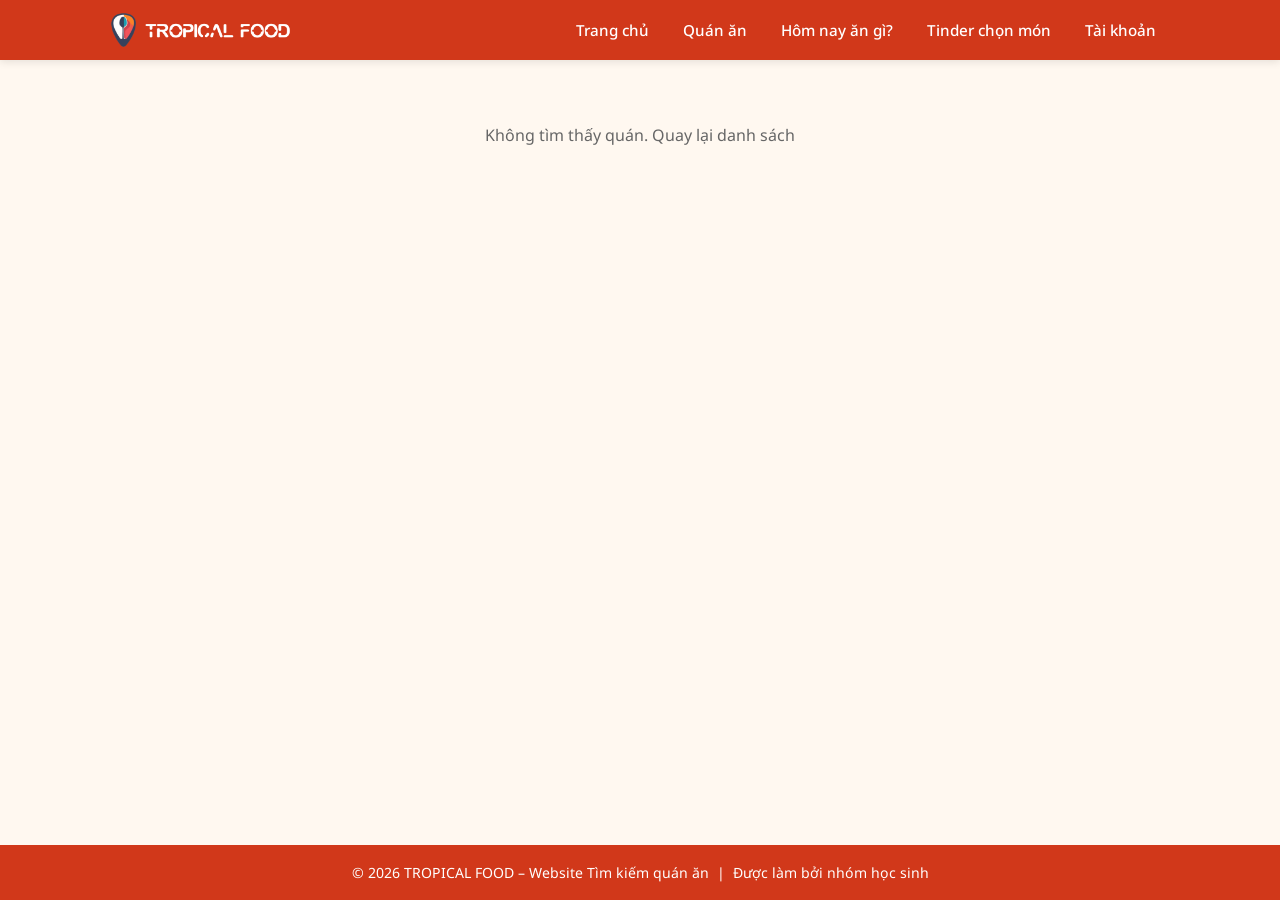
<file: pages/restaurant-detail.html>
<!DOCTYPE html>
<html lang="vi">
<head>
  <meta charset="UTF-8" />
  <meta name="viewport" content="width=device-width, initial-scale=1.0" />
  <title>Chi tiết quán – TROPICAL FOOD</title>
  <link rel="icon" type="image/png" href="../assets/images/favicon.png" />
  <link rel="preconnect" href="https://fonts.googleapis.com" />
  <link rel="preconnect" href="https://fonts.gstatic.com" crossorigin />
  <link href="https://fonts.googleapis.com/css2?family=Noto+Sans:wght@400;500;600;700&display=swap" rel="stylesheet" />
  <link rel="stylesheet" href="../css/style.css" />
  <link rel="stylesheet" href="../css/restaurant-detail.css" />
</head>
<body>

  <!-- ========== THANH ĐIỀU HƯỚNG CHUNG ========== -->
  <nav class="navbar" role="navigation" aria-label="Điều hướng chính">
    <div class="navbar__inner">
      <a href="../index.html" class="navbar__logo" aria-label="TROPICAL FOOD – Trang chủ">
        <img src="../assets/images/logo-on-dark.png" alt="TROPICAL FOOD" class="navbar__logo-img" />
      </a>
      <button class="navbar__toggle" aria-label="Mở menu" aria-expanded="false" aria-controls="main-menu">
        <span></span><span></span><span></span>
      </button>
      <ul class="navbar__menu" id="main-menu" role="list">
        <li><a href="../index.html">Trang chủ</a></li>
        <li><a href="restaurants.html">Quán ăn</a></li>
        <li><a href="result.html">Hôm nay ăn gì?</a></li>
        <li><a href="tinder.html">Tinder chọn món</a></li>
        <li><a href="account.html">Tài khoản</a></li>
      </ul>
    </div>
  </nav>

  <!-- ========== NỘI DUNG CHÍNH ========== -->
  <main id="detail-main">

    <!-- Nút quay lại -->
    <button class="back-btn" id="back-btn" aria-label="Quay lại danh sách">
      ← Quay lại
    </button>

    <!-- Ảnh lớn -->
    <img id="detail-img" class="detail-hero-img" src="" alt="" />

    <!-- Tên + đánh giá + khoảng giá -->
    <div class="detail-header">
      <h1 class="detail-name" id="detail-name">Đang tải...</h1>
      <div class="detail-meta">
        <span class="stars" id="detail-stars" aria-label=""></span>
        <span id="detail-review-count"></span>
        <span class="detail-price" id="detail-price"></span>
        <span id="detail-category" class="restaurant-card__tag"></span>
        <span id="detail-area" class="restaurant-card__tag"></span>
      </div>
    </div>

    <!-- Hàng 3 tab -->
    <div class="tab-bar" role="tablist" aria-label="Thông tin quán">
      <button class="tab-btn active" role="tab" aria-selected="true"  aria-controls="tab-menu"   id="btn-tab-menu">Thực đơn</button>
      <button class="tab-btn"        role="tab" aria-selected="false" aria-controls="tab-review" id="btn-tab-review">Đánh giá</button>
      <button class="tab-btn"        role="tab" aria-selected="false" aria-controls="tab-info"   id="btn-tab-info">Thông tin</button>
    </div>

    <!-- Tab: Thực đơn -->
    <div class="tab-panel active" id="tab-menu" role="tabpanel" aria-labelledby="btn-tab-menu">
      <div class="menu-list" id="menu-list"></div>
    </div>

    <!-- Tab: Đánh giá -->
    <div class="tab-panel" id="tab-review" role="tabpanel" aria-labelledby="btn-tab-review">

      <!-- Form viết đánh giá (trên đầu) -->
      <div class="review-form" aria-label="Viết đánh giá">
        <h3>✍️ Viết đánh giá của bạn</h3>

        <!-- Chọn sao (CSS flip trick: radio nhỏ, label lớn) -->
        <fieldset style="border:none; padding:0; margin-bottom:8px;">
          <legend class="filter-label" style="margin-bottom:6px;">Chọn số sao <span style="color:var(--color-primary)">*</span></legend>
          <div class="star-picker" role="group" aria-label="Chọn số sao">
            <input type="radio" name="rating" id="s5" value="5" /><label for="s5" title="5 sao">★</label>
            <input type="radio" name="rating" id="s4" value="4" /><label for="s4" title="4 sao">★</label>
            <input type="radio" name="rating" id="s3" value="3" /><label for="s3" title="3 sao">★</label>
            <input type="radio" name="rating" id="s2" value="2" /><label for="s2" title="2 sao">★</label>
            <input type="radio" name="rating" id="s1" value="1" /><label for="s1" title="1 sao">★</label>
          </div>
        </fieldset>

        <textarea
          id="review-text"
          placeholder="Nhận xét của bạn về quán..."
          aria-label="Nhận xét"
        ></textarea>

        <label class="file-label" for="review-img-input">
          📷 Thêm ảnh (không bắt buộc)
          <input type="file" id="review-img-input" accept="image/*" aria-label="Đính kèm ảnh" />
        </label>

        <p class="form-error" id="review-error" aria-live="polite"></p>

        <button class="btn-primary" id="submit-review-btn">Gửi đánh giá</button>
      </div>

      <!-- Danh sách bình luận -->
      <div class="review-list" id="review-list" aria-label="Danh sách đánh giá" aria-live="polite">
      </div>
    </div>

    <!-- Tab: Thông tin -->
    <div class="tab-panel" id="tab-info" role="tabpanel" aria-labelledby="btn-tab-info">
      <ul class="info-list">
        <li class="info-row">
          <span class="info-row__icon" aria-hidden="true">📍</span>
          <div class="info-row__content">
            <div class="info-row__label">Địa chỉ</div>
            <div id="info-address">—</div>
          </div>
        </li>
        <li class="info-row">
          <span class="info-row__icon" aria-hidden="true">🕐</span>
          <div class="info-row__content">
            <div class="info-row__label">Giờ mở cửa</div>
            <div id="info-hours">—</div>
          </div>
        </li>
        <li class="info-row">
          <span class="info-row__icon" aria-hidden="true">📞</span>
          <div class="info-row__content">
            <div class="info-row__label">Số điện thoại</div>
            <div id="info-phone">—</div>
          </div>
        </li>
        <li class="info-row">
          <span class="info-row__icon" aria-hidden="true">💰</span>
          <div class="info-row__content">
            <div class="info-row__label">Khoảng giá</div>
            <div id="info-price">—</div>
          </div>
        </li>
      </ul>

      <a class="btn-primary map-btn" id="map-btn" href="#" target="_blank" rel="noopener noreferrer">
        🗺️ Chỉ đường (Google Maps)
      </a>
    </div>

  </main>

  <!-- ========== CHÂN TRANG ========== -->
  <footer>
    <p>© 2026 TROPICAL FOOD – Website Tìm kiếm quán ăn &nbsp;|&nbsp; Được làm bởi nhóm học sinh</p>
  </footer>

  <!-- ========== SCRIPTS ========== -->
  <script src="../data/restaurants.js"></script>
  <script src="../js/storage.js"></script>
  <script src="../js/nav.js"></script>
  <script src="../js/restaurant-detail.js"></script>
</body>
</html>
</file>
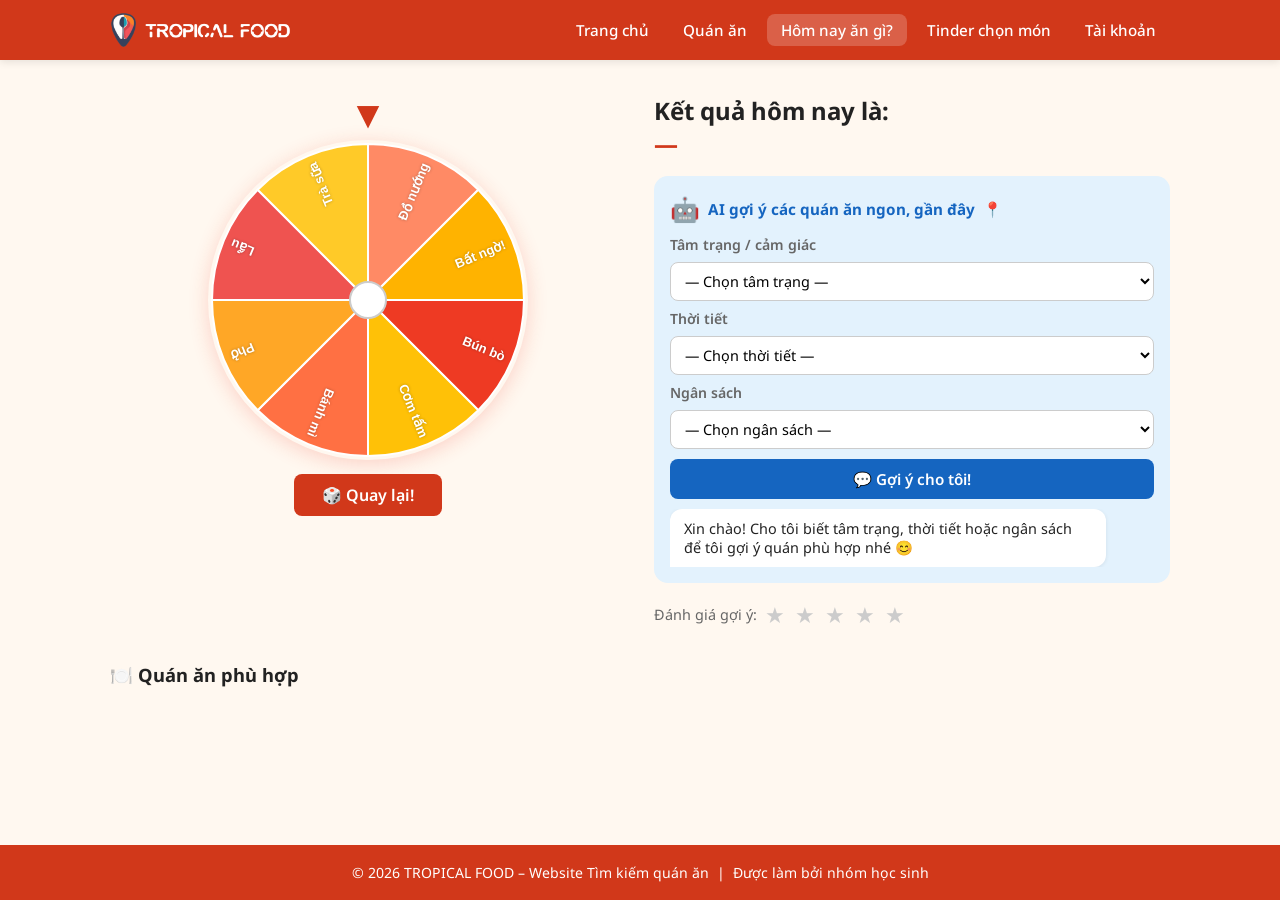
<file: pages/result.html>
<!DOCTYPE html>
<html lang="vi">
<head>
  <meta charset="UTF-8" />
  <meta name="viewport" content="width=device-width, initial-scale=1.0" />
  <title>Hôm nay ăn gì? – TROPICAL FOOD</title>
  <link rel="icon" type="image/png" href="../assets/images/favicon.png" />
  <link rel="preconnect" href="https://fonts.googleapis.com" />
  <link rel="preconnect" href="https://fonts.gstatic.com" crossorigin />
  <link href="https://fonts.googleapis.com/css2?family=Noto+Sans:wght@400;500;600;700&display=swap" rel="stylesheet" />
  <link rel="stylesheet" href="../css/style.css" />
  <link rel="stylesheet" href="../css/home.css" />
  <link rel="stylesheet" href="../css/result.css" />
</head>
<body>

  <!-- ========== THANH ĐIỀU HƯỚNG CHUNG ========== -->
  <nav class="navbar" role="navigation" aria-label="Điều hướng chính">
    <div class="navbar__inner">
      <a href="../index.html" class="navbar__logo" aria-label="TROPICAL FOOD – Trang chủ">
        <img src="../assets/images/logo-on-dark.png" alt="TROPICAL FOOD" class="navbar__logo-img" />
      </a>
      <button class="navbar__toggle" aria-label="Mở menu" aria-expanded="false" aria-controls="main-menu">
        <span></span><span></span><span></span>
      </button>
      <ul class="navbar__menu" id="main-menu" role="list">
        <li><a href="../index.html">Trang chủ</a></li>
        <li><a href="restaurants.html">Quán ăn</a></li>
        <li><a href="result.html" class="active">Hôm nay ăn gì?</a></li>
        <li><a href="tinder.html">Tinder chọn món</a></li>
        <li><a href="account.html">Tài khoản</a></li>
      </ul>
    </div>
  </nav>

  <!-- ========== NỘI DUNG CHÍNH ========== -->
  <main>

    <!-- Layout hai cột -->
    <div class="result-layout">

      <!-- Cột trái: vòng quay lớn -->
      <div class="result-wheel-col" aria-label="Vòng quay hôm nay ăn gì">
        <div class="wheel-arrow" aria-hidden="true">▼</div>
        <canvas id="result-wheel-canvas" width="320" height="320"></canvas>
        <button class="btn-primary spin-btn" id="result-spin-btn" aria-label="Quay vòng quay">
          🎲 Quay lại!
        </button>
      </div>

      <!-- Cột phải: thông tin & AI -->
      <div class="result-info-col">

        <!-- Tiêu đề kết quả -->
        <h1 class="result-title">
          Kết quả hôm nay là:<br />
          <span id="result-food-name">—</span>
        </h1>

        <!-- Khung AI gợi ý -->
        <div class="ai-box" role="region" aria-label="Trợ lý AI gợi ý">
          <div class="ai-box__header">
            <span class="ai-icon" aria-hidden="true">🤖</span>
            <span>AI gợi ý các quán ăn ngon, gần đây</span>
            <span aria-hidden="true">📍</span>
          </div>

          <!-- Nhập tâm trạng / thời tiết / ngân sách -->
          <div class="ai-inputs">
            <label for="ai-mood">Tâm trạng / cảm giác</label>
            <select id="ai-mood" aria-label="Chọn tâm trạng">
              <option value="">— Chọn tâm trạng —</option>
              <option value="vui">😄 Đang vui</option>
              <option value="buon">😢 Đang buồn</option>
              <option value="stress">😤 Căng thẳng</option>
              <option value="met">😴 Mệt mỏi</option>
            </select>

            <label for="ai-weather">Thời tiết</label>
            <select id="ai-weather" aria-label="Chọn thời tiết">
              <option value="">— Chọn thời tiết —</option>
              <option value="nang">☀️ Trời nắng</option>
              <option value="mua">🌧️ Trời mưa</option>
              <option value="lanh">🌥️ Trời lạnh / se lạnh</option>
            </select>

            <label for="ai-budget">Ngân sách</label>
            <select id="ai-budget" aria-label="Chọn ngân sách">
              <option value="">— Chọn ngân sách —</option>
              <option value="< 50k">Dưới 50k ₫</option>
              <option value="50k - 100k">50k – 100k ₫</option>
              <option value="> 100k">Trên 100k ₫</option>
            </select>
          </div>

          <button class="ai-btn" id="ai-suggest-btn" aria-label="Nhận gợi ý từ AI">
            💬 Gợi ý cho tôi!
          </button>

          <!-- Bong bóng chat -->
          <div class="ai-bubbles" id="ai-bubbles" aria-live="polite" aria-label="Gợi ý từ AI">
            <div class="ai-bubble">Xin chào! Cho tôi biết tâm trạng, thời tiết hoặc ngân sách để tôi gợi ý quán phù hợp nhé 😊</div>
          </div>
        </div>

        <!-- Đánh giá nhanh -->
        <div class="quick-rating" aria-label="Đánh giá nhanh">
          <span>Đánh giá gợi ý:</span>
          <div class="stars" id="quick-stars" role="group" aria-label="Chọn sao đánh giá">
            <span data-val="1" tabindex="0" role="radio" aria-checked="false" aria-label="1 sao">★</span>
            <span data-val="2" tabindex="0" role="radio" aria-checked="false" aria-label="2 sao">★</span>
            <span data-val="3" tabindex="0" role="radio" aria-checked="false" aria-label="3 sao">★</span>
            <span data-val="4" tabindex="0" role="radio" aria-checked="false" aria-label="4 sao">★</span>
            <span data-val="5" tabindex="0" role="radio" aria-checked="false" aria-label="5 sao">★</span>
          </div>
        </div>

      </div>
    </div>

    <!-- Danh sách quán gợi ý -->
    <section class="suggested-section" aria-label="Quán ăn gợi ý">
      <h2 class="section-title" id="suggested-title">🍽️ Quán ăn phù hợp</h2>
      <div class="restaurant-list" id="suggested-list">
      </div>
      <p class="empty-msg" id="suggested-empty" style="display:none;">
        Chưa có gợi ý. Hãy quay vòng quay hoặc dùng AI gợi ý ở trên!
      </p>
    </section>

  </main>

  <!-- ========== CHÂN TRANG ========== -->
  <footer>
    <p>© 2026 TROPICAL FOOD – Website Tìm kiếm quán ăn &nbsp;|&nbsp; Được làm bởi nhóm học sinh</p>
  </footer>

  <!-- ========== SCRIPTS ========== -->
  <script src="../data/restaurants.js"></script>
  <script src="../js/storage.js"></script>
  <script src="../js/nav.js"></script>
  <script src="../js/wheel.js"></script>
  <script src="../js/result.js"></script>
</body>
</html>
</file>
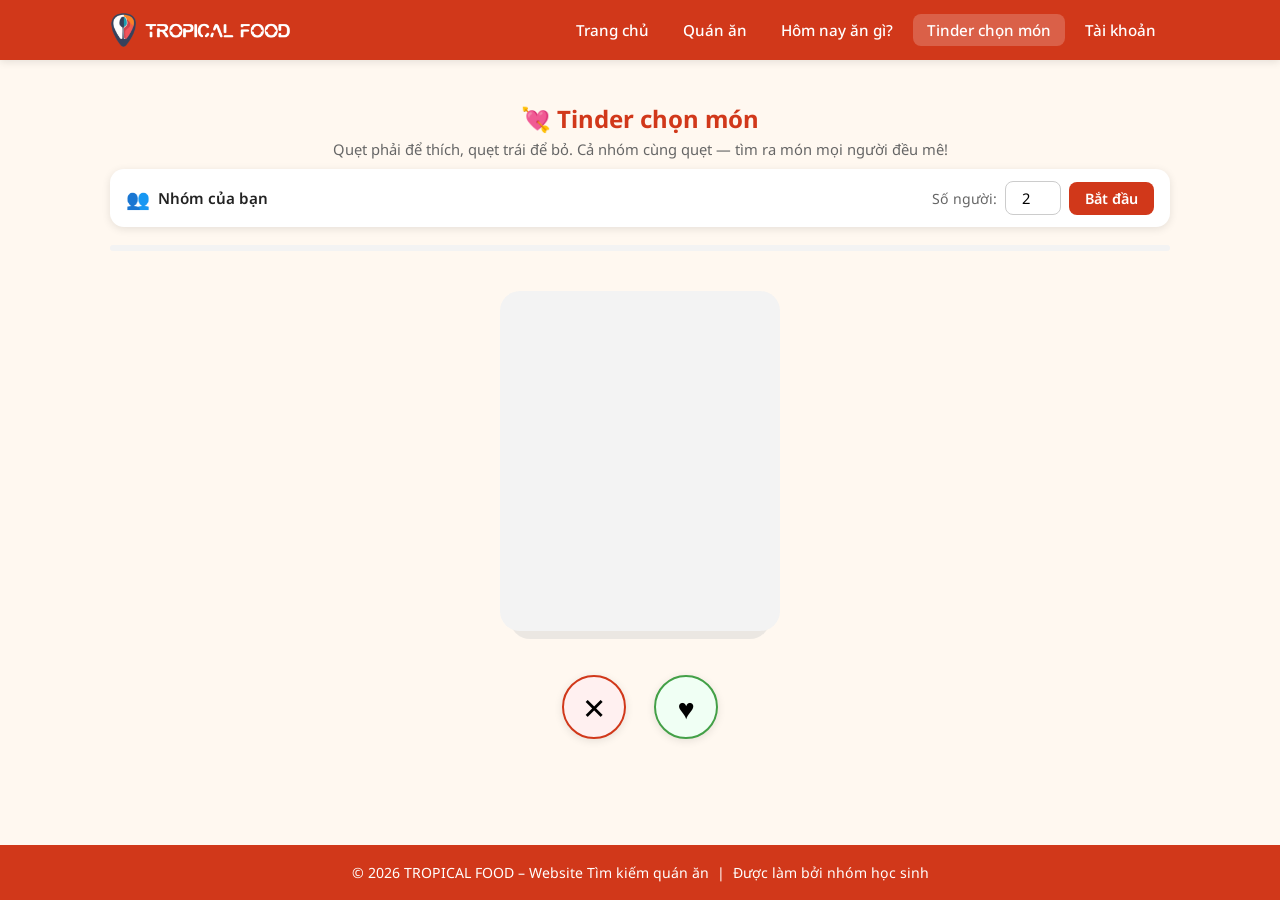
<file: pages/tinder.html>
<!DOCTYPE html>
<html lang="vi">
<head>
  <meta charset="UTF-8" />
  <meta name="viewport" content="width=device-width, initial-scale=1.0" />
  <title>Tinder chọn món – TROPICAL FOOD</title>
  <link rel="icon" type="image/png" href="../assets/images/favicon.png" />
  <link rel="preconnect" href="https://fonts.googleapis.com" />
  <link rel="preconnect" href="https://fonts.gstatic.com" crossorigin />
  <link href="https://fonts.googleapis.com/css2?family=Noto+Sans:wght@400;500;600;700&display=swap" rel="stylesheet" />
  <link rel="stylesheet" href="../css/style.css" />
  <link rel="stylesheet" href="../css/tinder.css" />
</head>
<body>

  <!-- ========== THANH ĐIỀU HƯỚNG CHUNG ========== -->
  <nav class="navbar" role="navigation" aria-label="Điều hướng chính">
    <div class="navbar__inner">
      <a href="../index.html" class="navbar__logo" aria-label="TROPICAL FOOD – Trang chủ">
        <img src="../assets/images/logo-on-dark.png" alt="TROPICAL FOOD" class="navbar__logo-img" />
      </a>
      <button class="navbar__toggle" aria-label="Mở menu" aria-expanded="false" aria-controls="main-menu">
        <span></span><span></span><span></span>
      </button>
      <ul class="navbar__menu" id="main-menu" role="list">
        <li><a href="../index.html">Trang chủ</a></li>
        <li><a href="restaurants.html">Quán ăn</a></li>
        <li><a href="result.html">Hôm nay ăn gì?</a></li>
        <li><a href="tinder.html" class="active">Tinder chọn món</a></li>
        <li><a href="account.html">Tài khoản</a></li>
      </ul>
    </div>
  </nav>

  <!-- ========== NỘI DUNG CHÍNH ========== -->
  <main>

    <!-- Tiêu đề trang -->
    <div class="tinder-header">
      <h1>💘 Tinder chọn món</h1>
      <p>Quẹt phải để thích, quẹt trái để bỏ. Cả nhóm cùng quẹt — tìm ra món mọi người đều mê!</p>
    </div>

    <!-- ======== MÀN HÌNH QUẸT ======== -->
    <div id="swipe-screen">

      <!-- Thanh nhóm: đặt tên & số người -->
      <div class="group-bar" role="region" aria-label="Cài đặt nhóm">
        <div class="group-bar__info">
          <span class="group-bar__icon" aria-hidden="true">👥</span>
          <span id="group-label">Nhóm của bạn</span>
        </div>
        <div class="group-setup">
          <label for="group-size-input">Số người:</label>
          <input
            type="number"
            id="group-size-input"
            min="1"
            max="10"
            value="2"
            aria-label="Số người trong nhóm"
          />
          <button class="btn-primary" id="start-btn" style="padding:7px 16px; font-size:0.9rem;">
            Bắt đầu
          </button>
        </div>
      </div>

      <!-- Tiến trình: ai đang quẹt -->
      <p class="swipe-progress" id="swipe-progress" aria-live="polite"></p>

      <!-- Thanh tiến trình tổng -->
      <div class="progress-bar-wrap" role="progressbar" aria-label="Tiến trình quẹt" aria-valuemin="0" aria-valuemax="100" aria-valuenow="0" id="progress-wrap">
        <div class="progress-bar-fill" id="progress-bar" style="width:0%"></div>
      </div>

      <!-- Khu vực thẻ món -->
      <div class="card-stack-area" aria-label="Thẻ món ăn">
        <p class="card-counter" id="card-counter" aria-live="polite"></p>

        <!-- Stack thẻ (render bởi JS) -->
        <div class="card-stack" id="card-stack" aria-live="polite">
          <!-- thẻ hết -->
        </div>
      </div>

      <!-- Nút bấm KHÔNG / THÍCH -->
      <div class="swipe-btns" role="group" aria-label="Quẹt trái hoặc phải">
        <button class="btn-swipe btn-nope" id="btn-nope" aria-label="Không thích (quẹt trái)" title="Không thích">
          ✕
        </button>
        <button class="btn-swipe btn-like" id="btn-like" aria-label="Thích (quẹt phải)" title="Thích">
          ♥
        </button>
      </div>

    </div><!-- /swipe-screen -->

    <!-- ======== MÀN HÌNH CHỜ NGƯỜI TIẾP THEO ======== -->
    <div class="waiting-screen" id="waiting-screen" role="region" aria-label="Chờ lượt">
      <div style="font-size:3rem;" aria-hidden="true">🔄</div>
      <div class="waiting-screen__title">
        Đến lượt <span class="waiting-screen__name" id="next-person-name"></span>!
      </div>
      <p>Đưa điện thoại cho người tiếp theo rồi bấm nút bên dưới.</p>
      <button class="btn-primary" id="ready-btn" style="font-size:1rem; padding:12px 32px;">
        Tôi đã sẵn sàng! 👍
      </button>
    </div>

    <!-- ======== MÀN HÌNH KẾT QUẢ MATCH ======== -->
    <div class="match-screen" id="match-screen" role="region" aria-label="Kết quả nhóm">
    </div>

  </main>

  <!-- ========== CHÂN TRANG ========== -->
  <footer>
    <p>© 2026 TROPICAL FOOD – Website Tìm kiếm quán ăn &nbsp;|&nbsp; Được làm bởi nhóm học sinh</p>
  </footer>

  <!-- ========== SCRIPTS ========== -->
  <script src="../data/restaurants.js"></script>
  <script src="../js/storage.js"></script>
  <script src="../js/nav.js"></script>
  <script src="../js/tinder.js"></script>
</body>
</html>
</file>
<file: css/style.css>
/* ============================================================
   style.css — CSS dùng chung cho mọi trang
   TROPICAL FOOD – Website Tìm kiếm quán ăn
   ============================================================ */

/* ---------- 1. Biến màu & font ---------- */
:root {
  --color-primary:   #D1381A;   /* đỏ chủ đạo – TROPICAL FOOD */
  --color-accent:    #FFC107;   /* vàng nhấn   */
  --color-bg:        #FFF8F0;   /* nền ấm      */
  --color-white:     #FFFFFF;
  --color-gray-light:#F3F3F3;
  --color-gray:      #CCCCCC;
  --color-gray-dark: #666666;
  --color-text:      #222222;

  --font-main: 'Noto Sans', sans-serif;

  --radius-sm: 8px;
  --radius-md: 14px;
  --radius-lg: 20px;

  --shadow: 0 2px 8px rgba(0,0,0,0.10);
}

/* ---------- 2. Reset cơ bản ---------- */
*, *::before, *::after {
  box-sizing: border-box;
  margin: 0;
  padding: 0;
}

html {
  scroll-behavior: smooth;
}

body {
  font-family: var(--font-main);
  background-color: var(--color-bg);
  color: var(--color-text);
  min-height: 100vh;
  display: flex;
  flex-direction: column;
}

a {
  text-decoration: none;
  color: inherit;
}

ul, ol {
  list-style: none;
}

img {
  max-width: 100%;
  display: block;
}

button {
  cursor: pointer;
  font-family: var(--font-main);
  border: none;
  background: none;
}

input, select, textarea {
  font-family: var(--font-main);
}

/* ---------- 3. Thanh điều hướng chung (navbar) ---------- */
.navbar {
  background-color: var(--color-primary);
  color: var(--color-white);
  position: sticky;
  top: 0;
  z-index: 100;
  box-shadow: var(--shadow);
}

.navbar__inner {
  max-width: 1100px;
  margin: 0 auto;
  padding: 0 20px;
  height: 60px;
  display: flex;
  align-items: center;
  justify-content: space-between;
  gap: 16px;
}

/* Logo */
.navbar__logo {
  display: flex;
  align-items: center;
  color: var(--color-white);
  white-space: nowrap;
}

.navbar__logo-img {
  height: 36px;       /* chiều cao cố định, rộng tự co */
  width: auto;
  display: block;
  object-fit: contain;
}

/* Các mục menu */
.navbar__menu {
  display: flex;
  align-items: center;
  gap: 6px;
}

.navbar__menu a {
  display: block;
  padding: 6px 14px;
  border-radius: var(--radius-sm);
  font-size: 0.95rem;
  font-weight: 500;
  color: var(--color-white);
  transition: background 0.2s;
}

.navbar__menu a:hover,
.navbar__menu a.active {
  background-color: rgba(255,255,255,0.20);
}

/* Nút hamburger (mobile) */
.navbar__toggle {
  display: none;
  flex-direction: column;
  justify-content: center;
  gap: 5px;
  width: 32px;
  height: 32px;
  background: none;
  border: none;
  cursor: pointer;
  padding: 4px;
}

.navbar__toggle span {
  display: block;
  width: 100%;
  height: 3px;
  background: var(--color-white);
  border-radius: 2px;
  transition: all 0.3s;
}

/* ---------- 4. Nội dung chính ---------- */
main {
  flex: 1;
  max-width: 1100px;
  width: 100%;
  margin: 0 auto;
  padding: 24px 20px;
}

/* ---------- 5. Chân trang (footer) ---------- */
footer {
  background-color: var(--color-primary);
  color: var(--color-white);
  text-align: center;
  padding: 18px 20px;
  font-size: 0.88rem;
  margin-top: auto;
}

footer a {
  color: var(--color-accent);
}

/* ---------- 6. Các lớp tiện ích dùng chung ---------- */

/* Khối bo góc nền xám */
.card {
  background: var(--color-gray-light);
  border-radius: var(--radius-md);
  padding: 16px;
  box-shadow: var(--shadow);
}

/* Nút chính (đỏ) */
.btn-primary {
  display: inline-flex;
  align-items: center;
  justify-content: center;
  gap: 6px;
  background-color: var(--color-primary);
  color: var(--color-white);
  padding: 10px 20px;
  border-radius: var(--radius-sm);
  font-size: 0.95rem;
  font-weight: 600;
  transition: opacity 0.2s, transform 0.1s;
}

.btn-primary:hover {
  opacity: 0.88;
  transform: translateY(-1px);
}

/* Nút phụ (viền đỏ) */
.btn-outline {
  display: inline-flex;
  align-items: center;
  justify-content: center;
  gap: 6px;
  background: var(--color-white);
  color: var(--color-primary);
  border: 2px solid var(--color-primary);
  padding: 8px 18px;
  border-radius: var(--radius-sm);
  font-size: 0.95rem;
  font-weight: 600;
  transition: background 0.2s, color 0.2s;
}

.btn-outline:hover {
  background: var(--color-primary);
  color: var(--color-white);
}

/* Nút nhỏ (lọc / loại hình) */
.btn-filter {
  padding: 6px 14px;
  border-radius: 20px;
  border: 1.5px solid var(--color-gray);
  background: var(--color-white);
  font-size: 0.88rem;
  color: var(--color-text);
  transition: border-color 0.2s, background 0.2s, color 0.2s;
}

.btn-filter.active,
.btn-filter:hover {
  border-color: var(--color-primary);
  background: var(--color-primary);
  color: var(--color-white);
}

/* Ngôi sao đánh giá */
.stars {
  color: var(--color-accent);
  font-size: 1rem;
  letter-spacing: 2px;
}

/* Thông báo không có kết quả */
.empty-msg {
  text-align: center;
  color: var(--color-gray-dark);
  padding: 40px 0;
  font-size: 1rem;
}

/* ---------- 7. Responsive ---------- */
@media (max-width: 768px) {
  .navbar__menu {
    display: none;
    flex-direction: column;
    align-items: flex-start;
    gap: 0;
    position: absolute;
    top: 60px;
    left: 0;
    right: 0;
    background: var(--color-primary);
    padding: 10px 20px 16px;
    box-shadow: var(--shadow);
  }

  .navbar__menu.open {
    display: flex;
  }

  .navbar__menu a {
    width: 100%;
    padding: 10px 8px;
  }

  .navbar__toggle {
    display: flex;
  }

  .navbar {
    position: relative;
  }
}

/* ---- Ẩn nhưng vẫn đọc được bởi screen reader ---- */
.sr-only {
  position: absolute;
  width: 1px;
  height: 1px;
  padding: 0;
  margin: -1px;
  overflow: hidden;
  clip: rect(0,0,0,0);
  white-space: nowrap;
  border: 0;
}
</file>
<file: css/restaurant-detail.css>
/* ============================================================
   restaurant-detail.css — CSS cho Trang 3: Chi tiết quán
   ============================================================ */

/* ---- Nút quay lại ---- */
.back-btn {
  display: inline-flex;
  align-items: center;
  gap: 6px;
  font-size: 0.92rem;
  color: var(--color-primary);
  font-weight: 600;
  margin-bottom: 16px;
  background: none;
  border: none;
  cursor: pointer;
  padding: 0;
}
.back-btn:hover { text-decoration: underline; }

/* ---- Ảnh lớn quán ---- */
.detail-hero-img {
  width: 100%;
  max-height: 280px;
  object-fit: cover;
  border-radius: var(--radius-md);
  margin-bottom: 16px;
}

/* ---- Thông tin tên + đánh giá ---- */
.detail-header {
  margin-bottom: 16px;
}
.detail-name {
  font-size: 1.6rem;
  font-weight: 700;
  color: var(--color-text);
  margin-bottom: 6px;
}
.detail-meta {
  display: flex;
  flex-wrap: wrap;
  gap: 10px;
  align-items: center;
  font-size: 0.95rem;
  color: var(--color-gray-dark);
}
.detail-meta .stars { font-size: 1.1rem; }
.detail-meta .detail-price {
  color: var(--color-primary);
  font-weight: 700;
}

/* ---- Hàng 3 tab ---- */
.tab-bar {
  display: flex;
  border-bottom: 2px solid var(--color-gray);
  margin-bottom: 20px;
}
.tab-btn {
  flex: 1;
  padding: 10px 8px;
  font-size: 0.95rem;
  font-weight: 600;
  color: var(--color-gray-dark);
  background: none;
  border: none;
  border-bottom: 3px solid transparent;
  margin-bottom: -2px;
  cursor: pointer;
  transition: color 0.2s, border-color 0.2s;
  text-align: center;
}
.tab-btn:hover { color: var(--color-primary); }
.tab-btn.active {
  color: var(--color-primary);
  border-bottom-color: var(--color-primary);
}

/* ---- Panel tab ---- */
.tab-panel { display: none; }
.tab-panel.active { display: block; }

/* ---- Tab Thực đơn ---- */
.menu-list {
  display: flex;
  flex-direction: column;
  gap: 12px;
}
.menu-item {
  display: flex;
  gap: 12px;
  align-items: center;
  background: var(--color-white);
  border-radius: var(--radius-sm);
  padding: 10px;
  box-shadow: 0 1px 4px rgba(0,0,0,0.07);
}
.menu-item__img {
  width: 70px;
  height: 70px;
  object-fit: cover;
  border-radius: var(--radius-sm);
  flex-shrink: 0;
}
.menu-item__info { flex: 1; }
.menu-item__name {
  font-weight: 600;
  font-size: 0.97rem;
  margin-bottom: 4px;
}
.menu-item__price {
  color: var(--color-primary);
  font-weight: 600;
  font-size: 0.92rem;
}

/* ---- Tab Đánh giá ---- */
.review-form {
  background: var(--color-gray-light);
  border-radius: var(--radius-md);
  padding: 16px;
  margin-bottom: 24px;
}
.review-form h3 {
  font-size: 1rem;
  font-weight: 700;
  margin-bottom: 12px;
  color: var(--color-text);
}

/* Chọn số sao */
.star-picker {
  display: flex;
  gap: 6px;
  margin-bottom: 12px;
  flex-direction: row-reverse;
  justify-content: flex-end;
}
.star-picker input[type="radio"] {
  display: none;
}
.star-picker label {
  font-size: 1.8rem;
  color: var(--color-gray);
  cursor: pointer;
  transition: color 0.15s;
}
/* Tô sao khi hover hoặc chọn */
.star-picker label:hover,
.star-picker label:hover ~ label,
.star-picker input[type="radio"]:checked ~ label {
  color: var(--color-accent);
}

.review-form textarea {
  width: 100%;
  min-height: 80px;
  border: 1.5px solid var(--color-gray);
  border-radius: var(--radius-sm);
  padding: 10px;
  font-size: 0.92rem;
  resize: vertical;
  outline: none;
  margin-bottom: 10px;
  transition: border-color 0.2s;
}
.review-form textarea:focus { border-color: var(--color-primary); }

.review-form .file-label {
  display: inline-flex;
  align-items: center;
  gap: 6px;
  font-size: 0.88rem;
  color: var(--color-gray-dark);
  cursor: pointer;
  margin-bottom: 12px;
}
.review-form input[type="file"] { display: none; }

.review-form .form-error {
  color: var(--color-primary);
  font-size: 0.85rem;
  margin-bottom: 8px;
  min-height: 20px;
}

/* Danh sách bình luận */
.review-list {
  display: flex;
  flex-direction: column;
  gap: 14px;
}
.review-item {
  background: var(--color-white);
  border-radius: var(--radius-md);
  padding: 14px;
  box-shadow: 0 1px 4px rgba(0,0,0,0.07);
}
.review-item__header {
  display: flex;
  align-items: center;
  justify-content: space-between;
  margin-bottom: 6px;
  flex-wrap: wrap;
  gap: 6px;
}
.review-item__author { font-weight: 700; font-size: 0.95rem; }
.review-item__date   { font-size: 0.82rem; color: var(--color-gray-dark); }
.review-item__text   { font-size: 0.93rem; line-height: 1.6; margin-top: 6px; }
.review-item__img {
  max-width: 200px;
  border-radius: var(--radius-sm);
  margin-top: 8px;
}

/* ---- Tab Thông tin ---- */
.info-list {
  display: flex;
  flex-direction: column;
  gap: 14px;
}
.info-row {
  display: flex;
  gap: 12px;
  align-items: flex-start;
  font-size: 0.97rem;
}
.info-row__icon { font-size: 1.2rem; flex-shrink: 0; }
.info-row__content { flex: 1; }
.info-row__label {
  font-weight: 700;
  font-size: 0.85rem;
  color: var(--color-gray-dark);
  margin-bottom: 2px;
}

.map-btn {
  margin-top: 20px;
  font-size: 1rem;
  padding: 12px 28px;
}

/* ---- Responsive ---- */
@media (max-width: 600px) {
  .detail-name { font-size: 1.3rem; }
}
</file>
<file: css/home.css>
/* ============================================================
   home.css — CSS riêng cho Trang chủ (index.html)
   ============================================================ */

/* ---- Hero ---- */
.hero {
  text-align: center;
  padding: 40px 20px 28px;
}

.hero__title {
  margin-bottom: 12px;
  line-height: 1;
}

/* Logo ảnh ở hero */
.hero__logo-img {
  max-height: 100px;
  width: auto;
  max-width: 360px;
  display: inline-block;
  object-fit: contain;
}

.hero__slogan {
  font-size: 1.1rem;
  color: var(--color-gray-dark);
  margin-top: 8px;
  margin-bottom: 24px;
}

/* ---- Thanh tìm kiếm ---- */
.search-bar {
  display: flex;
  max-width: 600px;
  margin: 0 auto;
  gap: 0;
  border-radius: var(--radius-sm);
  overflow: hidden;
  box-shadow: var(--shadow);
}

.search-bar__input {
  flex: 1;
  padding: 12px 16px;
  border: 2px solid var(--color-gray);
  border-right: none;
  border-radius: var(--radius-sm) 0 0 var(--radius-sm);
  font-size: 1rem;
  outline: none;
  background: var(--color-white);
  transition: border-color 0.2s;
}
.search-bar__input:focus {
  border-color: var(--color-primary);
}

.search-bar__btn {
  border-radius: 0 var(--radius-sm) var(--radius-sm) 0;
  padding: 12px 20px;
  font-size: 1rem;
  white-space: nowrap;
}

/* ---- Hai khối Khám phá + Vòng quay ---- */
.two-blocks {
  display: grid;
  grid-template-columns: 1fr 1fr;
  gap: 20px;
  margin-top: 32px;
}

.block-title {
  font-size: 1.2rem;
  font-weight: 700;
  color: var(--color-primary);
  margin-bottom: 14px;
}

/* Khối Khám phá */
.explore-list {
  display: flex;
  flex-wrap: wrap;
  gap: 10px;
}

.explore-item {
  display: flex;
  flex-direction: column;
  align-items: center;
  gap: 6px;
  background: var(--color-white);
  border-radius: var(--radius-sm);
  padding: 12px 16px;
  font-size: 0.88rem;
  font-weight: 500;
  color: var(--color-text);
  box-shadow: 0 1px 4px rgba(0,0,0,0.08);
  transition: transform 0.15s, box-shadow 0.15s;
  min-width: 72px;
  text-align: center;
}
.explore-item:hover {
  transform: translateY(-2px);
  box-shadow: 0 4px 10px rgba(238,58,35,0.15);
}
.explore-item__icon { font-size: 1.5rem; }

/* Khối Vòng quay */
.spin-block {
  display: flex;
  flex-direction: column;
  align-items: center;
  gap: 14px;
}

.wheel-wrap {
  position: relative;
  display: flex;
  flex-direction: column;
  align-items: center;
}

.wheel-arrow {
  font-size: 1.8rem;
  color: var(--color-primary);
  line-height: 1;
  margin-bottom: -4px;
  z-index: 2;
}

#wheel-canvas {
  border-radius: 50%;
  box-shadow: var(--shadow);
}

.spin-btn {
  font-size: 1rem;
  padding: 10px 28px;
}

/* ---- Nhóm nút chọn ngân sách (trong khối vòng quay) ---- */
.budget-picker {
  width: 100%;
  text-align: center;
}

.budget-picker__label {
  font-size: 0.82rem;
  color: var(--color-gray-dark);
  margin-bottom: 8px;
}

.budget-picker__btns {
  display: flex;
  gap: 8px;
  justify-content: center;
  flex-wrap: wrap;
}

/* Nút ngân sách kế thừa btn-filter từ style.css,
   thêm trạng thái active rõ ràng hơn với đường viền đậm */
.budget-btn {
  font-size: 0.83rem;
  padding: 6px 12px;
}

.budget-btn[aria-pressed="true"] {
  background: var(--color-primary);
  color: var(--color-white);
  border-color: var(--color-primary);
  font-weight: 700;
  box-shadow: 0 2px 8px rgba(209,56,26,0.30);
}

/* ---- Danh sách quán ngon ---- */
.top-restaurants { margin-top: 36px; }

.section-title {
  font-size: 1.3rem;
  font-weight: 700;
  color: var(--color-text);
  margin-bottom: 16px;
}

.restaurant-list {
  display: flex;
  flex-direction: column;
  gap: 14px;
}

/* Thẻ quán ăn (dùng chung với Trang 2) */
.restaurant-card {
  display: flex;
  gap: 14px;
  background: var(--color-white);
  border-radius: var(--radius-md);
  box-shadow: var(--shadow);
  overflow: hidden;
  cursor: pointer;
  transition: transform 0.15s, box-shadow 0.15s;
  text-decoration: none;
  color: inherit;
}
.restaurant-card:hover {
  transform: translateY(-2px);
  box-shadow: 0 6px 18px rgba(238,58,35,0.13);
}

.restaurant-card__img {
  width: 130px;
  min-height: 100px;
  object-fit: cover;
  flex-shrink: 0;
}

.restaurant-card__info {
  padding: 12px 12px 12px 0;
  flex: 1;
  display: flex;
  flex-direction: column;
  justify-content: center;
  gap: 4px;
}

.restaurant-card__name {
  font-size: 1.05rem;
  font-weight: 700;
  color: var(--color-text);
}

.restaurant-card__meta {
  font-size: 0.88rem;
  color: var(--color-gray-dark);
  display: flex;
  flex-wrap: wrap;
  gap: 8px;
  align-items: center;
}

.restaurant-card__tag {
  background: var(--color-gray-light);
  border-radius: 20px;
  padding: 2px 10px;
  font-size: 0.80rem;
  color: var(--color-text);
}

.restaurant-card__price {
  font-size: 0.88rem;
  color: var(--color-primary);
  font-weight: 600;
}

/* ---- Responsive ---- */
@media (max-width: 640px) {
  .two-blocks {
    grid-template-columns: 1fr;
  }
  .hero__title { font-size: 2.4rem; }
  .restaurant-card__img { width: 100px; }
}
</file>
<file: css/result.css>
/* ============================================================
   result.css — CSS cho Trang 1: Kết quả vòng quay (result.html)
   ============================================================ */

/* ---- Layout hai cột ---- */
.result-layout {
  display: grid;
  grid-template-columns: 1fr 1fr;
  gap: 28px;
  align-items: start;
  margin-top: 10px;
}

/* ---- Cột trái: vòng quay lớn ---- */
.result-wheel-col {
  display: flex;
  flex-direction: column;
  align-items: center;
  gap: 14px;
}

.result-wheel-col .wheel-arrow {
  font-size: 2.4rem;
  color: var(--color-primary);
  line-height: 1;
  margin-bottom: -6px;
}

#result-wheel-canvas {
  border-radius: 50%;
  box-shadow: 0 4px 20px rgba(238,58,35,0.2);
}

/* ---- Cột phải ---- */
.result-info-col {
  display: flex;
  flex-direction: column;
  gap: 16px;
}

.result-title {
  font-size: 1.5rem;
  font-weight: 700;
  color: var(--color-text);
}
.result-title span {
  color: var(--color-primary);
}

/* Khung AI gợi ý */
.ai-box {
  background: #e3f2fd;
  border-radius: var(--radius-md);
  padding: 16px;
  display: flex;
  flex-direction: column;
  gap: 10px;
}
.ai-box__header {
  display: flex;
  align-items: center;
  gap: 8px;
  font-weight: 700;
  font-size: 0.95rem;
  color: #1565c0;
}
.ai-box__header .ai-icon { font-size: 1.5rem; }

/* Form nhập mood / ngân sách */
.ai-inputs {
  display: flex;
  flex-direction: column;
  gap: 8px;
}
.ai-inputs label {
  font-size: 0.88rem;
  font-weight: 600;
  color: var(--color-gray-dark);
}
.ai-inputs select,
.ai-inputs input[type="text"] {
  padding: 8px 10px;
  border: 1.5px solid var(--color-gray);
  border-radius: var(--radius-sm);
  font-size: 0.90rem;
  outline: none;
  background: var(--color-white);
  transition: border-color 0.2s;
}
.ai-inputs select:focus,
.ai-inputs input[type="text"]:focus {
  border-color: #1565c0;
}
.ai-btn {
  background: #1565c0;
  color: #fff;
  border: none;
  border-radius: var(--radius-sm);
  padding: 10px 20px;
  font-size: 0.95rem;
  font-weight: 600;
  cursor: pointer;
  transition: opacity 0.2s;
}
.ai-btn:hover { opacity: 0.85; }

/* Bong bóng chat AI */
.ai-bubbles {
  display: flex;
  flex-direction: column;
  gap: 8px;
  max-height: 200px;
  overflow-y: auto;
}
.ai-bubble {
  background: var(--color-white);
  border-radius: 12px 12px 12px 0;
  padding: 10px 14px;
  font-size: 0.90rem;
  box-shadow: 0 1px 4px rgba(0,0,0,0.08);
  color: var(--color-text);
  max-width: 90%;
}
.ai-bubble.user-bubble {
  border-radius: 12px 12px 0 12px;
  background: #bbdefb;
  align-self: flex-end;
}

/* ---- Đánh giá nhanh (5 sao) ---- */
.quick-rating {
  display: flex;
  align-items: center;
  gap: 8px;
  font-size: 0.90rem;
  color: var(--color-gray-dark);
}
.quick-rating .stars { font-size: 1.4rem; cursor: pointer; color: var(--color-gray); }
.quick-rating .stars span { transition: color 0.15s; }
.quick-rating .stars span.lit { color: var(--color-accent); }

/* ---- Danh sách quán gợi ý ---- */
.suggested-section { margin-top: 32px; }
.suggested-section .section-title {
  font-size: 1.15rem;
  font-weight: 700;
  margin-bottom: 14px;
}

/* ---- Responsive ---- */
@media (max-width: 700px) {
  .result-layout {
    grid-template-columns: 1fr;
  }
  #result-wheel-canvas { width: 260px !important; height: 260px !important; }
}
</file>
<file: css/tinder.css>
/* ============================================================
   tinder.css — CSS cho Trang 5: Tinder chọn món (tinder.html)
   ============================================================ */

/* ---- Header trang ---- */
.tinder-header {
  text-align: center;
  padding: 18px 0 10px;
}
.tinder-header h1 {
  font-size: 1.5rem;
  font-weight: 700;
  color: var(--color-primary);
}
.tinder-header p {
  font-size: 0.92rem;
  color: var(--color-gray-dark);
  margin-top: 4px;
}

/* ---- Thanh nhóm ---- */
.group-bar {
  display: flex;
  align-items: center;
  justify-content: space-between;
  background: var(--color-white);
  border-radius: var(--radius-md);
  padding: 12px 16px;
  box-shadow: var(--shadow);
  margin-bottom: 18px;
  gap: 10px;
  flex-wrap: wrap;
}
.group-bar__info {
  font-size: 0.95rem;
  font-weight: 600;
  color: var(--color-text);
  display: flex;
  align-items: center;
  gap: 8px;
}
.group-bar__icon { font-size: 1.2rem; }

.group-setup {
  display: flex;
  align-items: center;
  gap: 8px;
}
.group-setup label {
  font-size: 0.88rem;
  color: var(--color-gray-dark);
  white-space: nowrap;
}
.group-setup input[type="number"] {
  width: 56px;
  padding: 6px 8px;
  border: 1.5px solid var(--color-gray);
  border-radius: var(--radius-sm);
  font-size: 0.92rem;
  text-align: center;
  outline: none;
}
.group-setup input[type="number"]:focus {
  border-color: var(--color-primary);
}

/* ---- Tiến trình người quẹt ---- */
.swipe-progress {
  text-align: center;
  font-size: 0.92rem;
  color: var(--color-gray-dark);
  margin-bottom: 10px;
}
.swipe-progress strong { color: var(--color-primary); }

/* Thanh tiến trình tổng quát */
.progress-bar-wrap {
  background: var(--color-gray-light);
  border-radius: 20px;
  height: 6px;
  margin-bottom: 20px;
  overflow: hidden;
}
.progress-bar-fill {
  height: 100%;
  background: var(--color-primary);
  border-radius: 20px;
  transition: width 0.3s;
}

/* ---- Khu vực thẻ món (card stack) ---- */
.card-stack-area {
  display: flex;
  flex-direction: column;
  align-items: center;
  min-height: 380px;
  position: relative;
  margin-bottom: 24px;
}

/* Bộ đếm món còn lại */
.card-counter {
  font-size: 0.85rem;
  color: var(--color-gray-dark);
  margin-bottom: 10px;
}

/* Container giữ thẻ (để đặt chồng) */
.card-stack {
  position: relative;
  width: 300px;
  height: 340px;
}

/* Thẻ bóng nằm dưới (decoration) */
.card-stack::before,
.card-stack::after {
  content: '';
  position: absolute;
  bottom: -10px;
  left: 50%;
  transform: translateX(-50%);
  width: 280px;
  height: 340px;
  background: var(--color-gray-light);
  border-radius: var(--radius-lg);
  z-index: 0;
}
.card-stack::before {
  bottom: -18px;
  width: 260px;
  background: var(--color-gray);
  opacity: 0.4;
}

/* Thẻ món ăn chính */
.dish-card {
  position: absolute;
  top: 0; left: 0;
  width: 300px;
  height: 340px;
  background: var(--color-white);
  border-radius: var(--radius-lg);
  box-shadow: 0 8px 24px rgba(0,0,0,0.13);
  overflow: hidden;
  z-index: 1;
  user-select: none;
  cursor: grab;
  transition: box-shadow 0.2s;
}
.dish-card:active { cursor: grabbing; }

/* Khi đang kéo */
.dish-card.dragging {
  transition: none;
  box-shadow: 0 16px 40px rgba(0,0,0,0.22);
}

/* Nhãn THÍCH / KHÔNG nổi lên khi kéo */
.dish-card .swipe-label {
  position: absolute;
  top: 20px;
  font-size: 1.6rem;
  font-weight: 700;
  padding: 6px 16px;
  border-radius: var(--radius-sm);
  border: 3px solid;
  opacity: 0;
  transition: opacity 0.15s;
  pointer-events: none;
  z-index: 10;
  text-transform: uppercase;
  letter-spacing: 2px;
}
.dish-card .label-like {
  left: 20px;
  color: #2e7d32;
  border-color: #2e7d32;
  transform: rotate(-10deg);
}
.dish-card .label-nope {
  right: 20px;
  color: var(--color-primary);
  border-color: var(--color-primary);
  transform: rotate(10deg);
}

.dish-card__img {
  width: 100%;
  height: 180px;
  object-fit: cover;
}

.dish-card__body {
  padding: 14px 16px;
}
.dish-card__name {
  font-size: 1.1rem;
  font-weight: 700;
  color: var(--color-text);
  margin-bottom: 4px;
}
.dish-card__restaurant {
  font-size: 0.88rem;
  color: var(--color-gray-dark);
  margin-bottom: 6px;
}
.dish-card__price {
  font-size: 0.95rem;
  font-weight: 700;
  color: var(--color-primary);
  margin-bottom: 8px;
}
.dish-card__tags {
  display: flex;
  gap: 6px;
  flex-wrap: wrap;
}
.dish-card__tag {
  font-size: 0.78rem;
  background: var(--color-gray-light);
  border-radius: 20px;
  padding: 2px 10px;
  color: var(--color-text);
}

/* ---- Nút bấm KHÔNG / THÍCH ---- */
.swipe-btns {
  display: flex;
  gap: 28px;
  justify-content: center;
  margin-bottom: 28px;
}

.btn-swipe {
  width: 64px;
  height: 64px;
  border-radius: 50%;
  font-size: 1.8rem;
  display: flex;
  align-items: center;
  justify-content: center;
  box-shadow: var(--shadow);
  border: 2px solid transparent;
  transition: transform 0.15s, box-shadow 0.15s;
}
.btn-swipe:hover { transform: scale(1.12); box-shadow: 0 6px 18px rgba(0,0,0,0.18); }
.btn-swipe:active { transform: scale(0.96); }

.btn-nope {
  background: #fff0f0;
  border-color: var(--color-primary);
}
.btn-like {
  background: #f0fff4;
  border-color: #43a047;
}

/* ---- Màn hình kết quả MATCH ---- */
.match-screen {
  display: none;
  flex-direction: column;
  align-items: center;
  gap: 16px;
  animation: fadeIn 0.4s ease;
}
.match-screen.visible { display: flex; }

@keyframes fadeIn {
  from { opacity: 0; transform: translateY(20px); }
  to   { opacity: 1; transform: translateY(0); }
}

.match-title {
  font-size: 2.4rem;
  font-weight: 700;
  color: var(--color-primary);
  text-align: center;
  animation: bounce 0.6s ease;
}
@keyframes bounce {
  0%   { transform: scale(0.5); }
  60%  { transform: scale(1.15); }
  100% { transform: scale(1); }
}

.match-subtitle {
  font-size: 1rem;
  color: var(--color-gray-dark);
  text-align: center;
}

/* Lưới kết quả match */
.match-grid {
  display: flex;
  flex-direction: column;
  gap: 12px;
  width: 100%;
  max-width: 500px;
}

.match-item {
  display: flex;
  align-items: center;
  gap: 14px;
  background: var(--color-white);
  border-radius: var(--radius-md);
  padding: 12px 14px;
  box-shadow: var(--shadow);
}
.match-item__img {
  width: 64px;
  height: 64px;
  border-radius: var(--radius-sm);
  object-fit: cover;
  flex-shrink: 0;
}
.match-item__info { flex: 1; }
.match-item__name {
  font-weight: 700;
  font-size: 0.97rem;
  margin-bottom: 2px;
}
.match-item__meta {
  font-size: 0.85rem;
  color: var(--color-gray-dark);
}
.match-item__votes {
  font-size: 0.83rem;
  color: #43a047;
  font-weight: 600;
  margin-top: 2px;
}
.match-item__btn {
  font-size: 0.85rem;
  padding: 7px 14px;
  white-space: nowrap;
}

/* Màn hình không có match */
.no-match-msg {
  text-align: center;
  font-size: 1rem;
  color: var(--color-gray-dark);
  padding: 20px;
}

/* Nút chơi lại */
.btn-restart {
  margin-top: 8px;
  font-size: 1rem;
  padding: 12px 32px;
}

/* ---- Màn hình chờ người tiếp theo ---- */
.waiting-screen {
  display: none;
  flex-direction: column;
  align-items: center;
  gap: 14px;
  padding: 30px 20px;
  text-align: center;
}
.waiting-screen.visible { display: flex; }
.waiting-screen__title {
  font-size: 1.3rem;
  font-weight: 700;
  color: var(--color-text);
}
.waiting-screen__name {
  color: var(--color-primary);
}
.waiting-screen p {
  font-size: 0.95rem;
  color: var(--color-gray-dark);
}

/* ---- Responsive ---- */
@media (max-width: 400px) {
  .card-stack,
  .dish-card {
    width: 280px;
    height: 320px;
  }
  .match-title { font-size: 1.8rem; }
}
</file>
